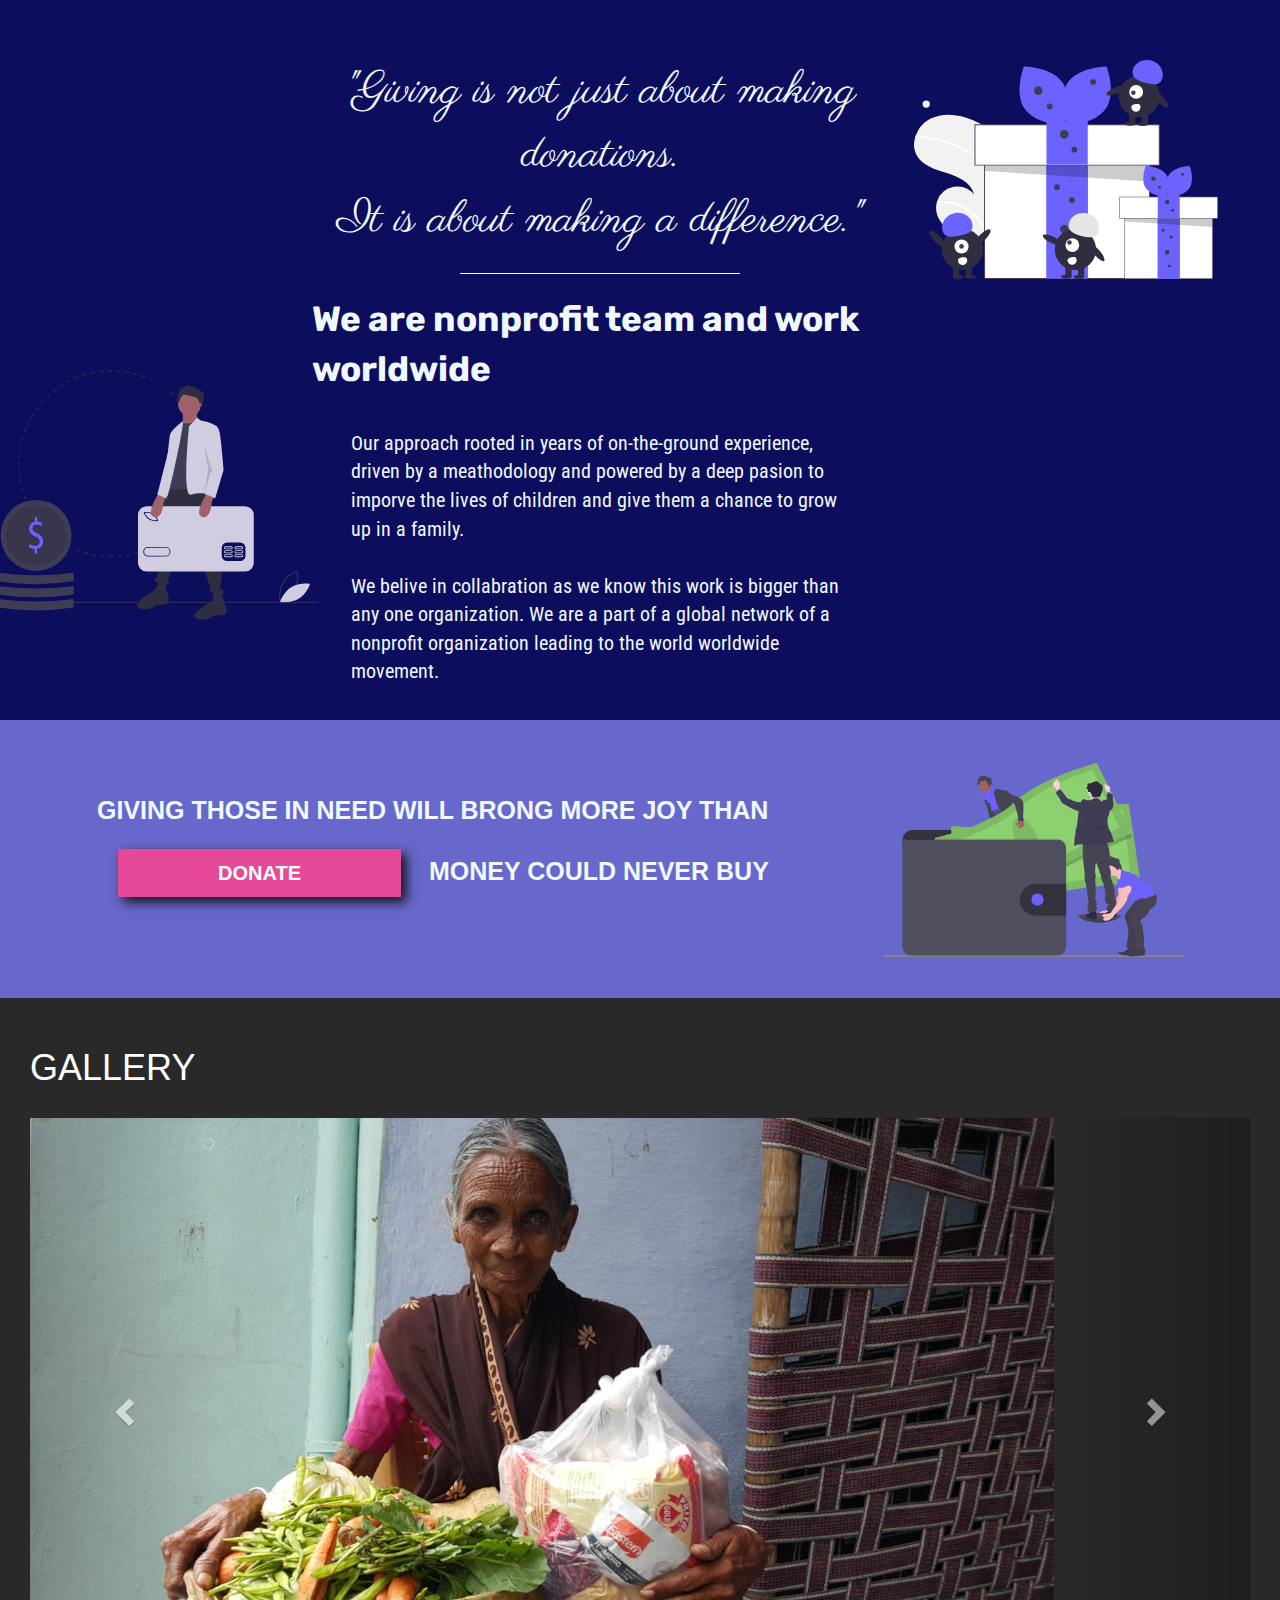
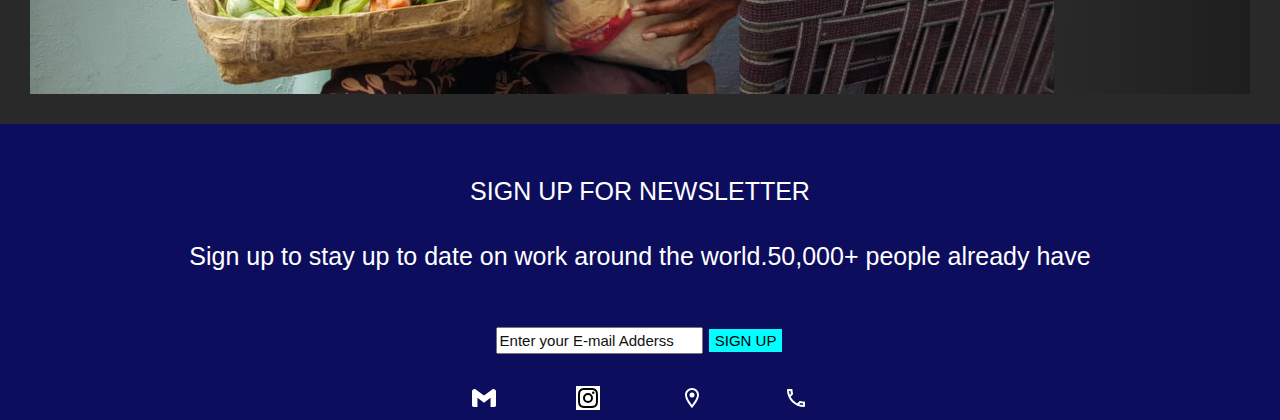
<file: homepage.html>
<!DOCTYPE html>
<html lang="en">
  <head>
    <meta charset="UTF-8" />
    <meta http-equiv="X-UA-Compatible" content="IE=edge" />
    <meta name="viewport" content="width=device-width, initial-scale=1.0" />
    <title>Donera</title>
    <link rel="stylesheet" href="homepage.css" />
    <link rel="preconnect" href="https://fonts.googleapis.com" />
    <link rel="preconnect" href="https://fonts.gstatic.com" crossorigin />
    <link
      href="https://fonts.googleapis.com/css2?family=Parisienne&family=Roboto+Condensed:ital,wght@1,300&display=swap"
      rel="stylesheet"
    />
    <link
      rel="stylesheet"
      href="https://maxcdn.bootstrapcdn.com/bootstrap/3.4.1/css/bootstrap.min.css"
    />
    <script src="https://ajax.googleapis.com/ajax/libs/jquery/3.5.1/jquery.min.js"></script>
    <script src="https://maxcdn.bootstrapcdn.com/bootstrap/3.4.1/js/bootstrap.min.js"></script>
    <link rel="preconnect" href="https://fonts.googleapis.com" />
    <link rel="preconnect" href="https://fonts.googleapis.com" />
    <link rel="preconnect" href="https://fonts.gstatic.com" crossorigin />
    <link
      href="https://fonts.googleapis.com/css2?family=Parisienne&family=Roboto+Condensed:ital,wght@0,300;0,700;1,300&family=Roboto+Slab&family=Rubik&display=swap"
      rel="stylesheet"
    />
    <style>
      @import url("https://fonts.googleapis.com/css2?family=Parisienne&display=swap");
    </style>
  </head>
  <body>

  
    <!-- Body block 1  -->
    <div class="BB1">
      <!-- Main flex -->
      <div class="MF">
        <!-- Left Sub flex -->
        <div class="SF1">
          <div>&nbsp;</div>
          <div>&nbsp;</div>
          <div>
            <img
              class="BS"
              src="./img/undraw_pay_online_b1hk (1).svg"
              alt="undraw_pay_online_b1hk (1).svg"
            />
          </div>
        </div>
        <!-- Mid sub flex -->
        <div class="SF2">
          <div>
            <!-- First para of Mid sub flex -->
            <p class="SP4">
              <span class="SP"
                >"Giving is not just about making donations.</span
              >
              <br />
              <span class="SP">It is about making a difference."</span>
            </p>
          </div>
          <div class="line"></div>
          <!-- Second para of Mid sub flex -->
          <div>
            <p class="SP5">We are nonprofit team and work worldwide</p>
          </div>
          <!-- Third para of Mid sub flex -->
          <div>
            <p class="SP6">
              Our approach rooted in years of on-the-ground experience, driven
              by a meathodology and powered by a deep pasion to imporve the
              lives of children and give them a chance to grow up in a family.
              <br /><br />
              We belive in collabration as we know this work is bigger than any
              one organization. We are a part of a global network of a nonprofit
              organization leading to the world worldwide movement.
            </p>
          </div>
        </div>
        <!-- Right Sub flex -->
        <div class="SF3">
          <div>
            <img
              src="./img/gift.svg"
              alt="undraw_wallet_aym5.svg"
            />
          </div>
          <div>&nbsp;</div>
          <div>&nbsp;</div>
        </div>
      </div>
    </div>


    <!-- Body block 2 -->
    <div class="BB2">
      <div class="MF1">
        <p>
          GIVING THOSE IN NEED WILL BRONG MORE JOY THAN <br />
          <span class="DBTN"><a href="donate.html" style="text-decoration: none; color:white;"> DONATE</a></span> MONEY COULD NEVER BUY
        </p>
        <img
          src="./img/undraw_wallet_aym5.svg"
          alt="undraw_wallet_aym5.svg"
        />
      </div>
    </div>




    <!-- Body block 3 -->
    <div class="BB3">
      <h1 class="my-30">GALLERY</h1>
      <!-- Carousel goes here -->
      <div id="myCarousel" class="carousel slide" data-ride="carousel">
        <!-- Indicators -->
        <!-- <ol class="carousel-indicators">
        <li data-target="#myCarousel" data-slide-to="0" class="active"></li>
        <li data-target="#myCarousel" data-slide-to="1"></li>
        <li data-target="#myCarousel" data-slide-to="2"></li>
      </ol> -->

        <!-- Wrapper for slides -->
        <div class="carousel-inner flex">
          <div class="item active mx-auto">
            <img src="./img/paati.jpg" alt="" />
          </div>

          <div class="item mx-auto">
            <img src="./img/o-LAHORE-RAMADAN-facebook.jpg" alt="" />
          </div>

          <div class="item mx-auto">
            <img src="./img/exchange.jpg" alt="" />
          </div>
        </div>

        <!-- Left and right controls -->
        <a class="left carousel-control" href="#myCarousel" data-slide="prev">
          <span class="glyphicon glyphicon-chevron-left"></span>
          <span class="sr-only">Previous</span>
        </a>
        <a class="right carousel-control" href="#myCarousel" data-slide="next">
          <span class="glyphicon glyphicon-chevron-right"></span>
          <span class="sr-only">Next</span>
        </a>
      </div>
    </div>
    <!-- Body block 4 -->
    <div class="BB4">
      <div>
        <p class="BB41">SIGN UP FOR NEWSLETTER</p>
      </div>
      <br />
      <div>
        <p class="BB42">
          Sign up to stay up to date on work around the world.50,000+ people
          already have
        </p>
      </div>
      <br />
      <div>
        <form action="" class="BB43">
          <input type="text" value="Enter your E-mail Adderss" />
          <input class="signinbtn" type="button" value="SIGN UP" />
        </form>
      </div>
      <div class="BSM">
        <a href="#">
        <img
          class="BSIM"
          src="./img/gmail-svgrepo-com.svg"
          alt="gmail-svgrepo-com.svg"
        /></a>
        <a href="#">
        <img
          class="BSIM"
          src="./img/instagram-svgrepo-com.svg"
          alt="instagram-svgrepo-com.svg"
        /></a>
        <a href="#">
        <img
          class="BSIM"
          src="./img/location_on_black_24dp.svg"
          alt="location_on_black_24dp.svg"
        /></a>
        <a href="#"><img
          class="BSIM"
          src="./img/call_black_24dp.svg"
          alt="call_black_24dp.svg"
        /></a>
      </div>
    </div>
  </body>
</html>
</file>
<file: homepage.css>
.MF {
  display: flex;
  justify-content: space-between;
  align-items: center;
  padding: 30px 5%;
  font-size: 35px;
}
.SF1 {
  display: flex;
  flex-direction: column;
  justify-content: space-between;
  align-items: center;
  padding: 30px 5%;
  font-size: 35px;
  width: 10vw;
  height: 50vh;
}
.SF2 {
  display: flex;
  flex-direction: column;
  justify-content: space-between;
  align-items: center;
  padding: 30px 5%;
  font-size: 35px;
  width: 30vw;
  height: 50vh;
}
.SF3 {
  display: flex;
  flex-direction: column;
  justify-content: space-between;
  align-items: center;
  padding: 30px 5%;
  padding-right: 15rem;
  font-size: 35px;
  width: 10vw;
  height: 50vh;
}
.SP {
  text-align: center;
}
.SP4 {
  font-size: 45px;
  text-align: center;
  width: 45vw;
  color: aliceblue;
  font-family: "Parisienne", cursive;
  padding-bottom: 10px;
}
.SP5 {
  font-family: "Parisienne", cursive;
  font-family: "Roboto Condensed", sans-serif;
  font-family: "Roboto Slab", serif;
  font-family: "Rubik", sans-serif;
  font-weight: bolder;
  font-size: 35px;
  width: 45vw;
  color: aliceblue;
  padding-top: 20px;
  padding-bottom: 25px;
}
.SP6 {
  font-size: 20px;
  justify-content: center;
  width: 39vw;
  color: aliceblue;
  font-family: "Parisienne", cursive;
  font-family: "Roboto Condensed", sans-serif;
}
.BB1 {
  height: 80vh;
  background-color: rgb(13, 13, 94);
}
.BB3 {
  background-color: rgb(41, 41, 41);
  color: #fff;
  margin-top: -2px;
  padding: 30px;
}

.BB3 > h1 {
  margin-bottom: 30px;
}

.MF1 {
  display: flex;
  justify-content: space-around;
  align-items: center;
  font-size: 35px;
  background-color: rgb(104, 104, 204);
  color: aliceblue;
  font-size: 25px;
  font-weight: bold;
  padding: 40px;
}

.BS {
  padding-top: 190px;
  padding-left: 6rem;
}
.BSM {
  display: flex;
  align-items: center;
  justify-content: center;
  padding-top: 30px;
}
.BSIM {
  color: #fff;
  padding: 0px 40px;
  margin-bottom: 10px;
}
.BB4 {
  color: #fff;
  background-color: rgb(13, 13, 94);
}
.BB41 {
  padding-top: 50px;
  text-align: center;
  background-color: rgb(13, 13, 94);
  font-size: 25px;
}
.BB42 {
  /* padding-top: 0px; */
  text-align: center;
  background-color: rgb(13, 13, 94);
  font-size: 25px;
}
.BB43 {
  padding-top: 20px;
  text-align: center;
  color: #111;
  background-color: rgb(13, 13, 94);
  font-size: 15px;
}
.DBTN {
  background-color: #e64997;
  border: none;
  box-shadow: 5px 5px 11px #111;
  color: black;
  padding: 10px 100px;
  text-align: center;
  text-decoration: none;
  display: inline-block;
  font-size: 20px;
  margin: 20px 21px;
  cursor: pointer;
}

.line {
  color: white;
  width: 280px;
  height: 20px;
  border-bottom: 1px solid white;
}

.signinbtn {
  background-color: #00ffff;
  border: none;
  color: black;
  text-align: center;
  text-decoration: none;
  display: inline-block;
  margin: 4px 2px;
  cursor: pointer;
}

@media only screen and (max-width: 900px) {
  .SP4 {
    font-size: 25px;
  }
}
nav{
  display: flex;
  justify-content: space-between;
  align-items: center;
  padding: 20px;
  background-color: #070B7E;
  color: #fff;
}
</file>
